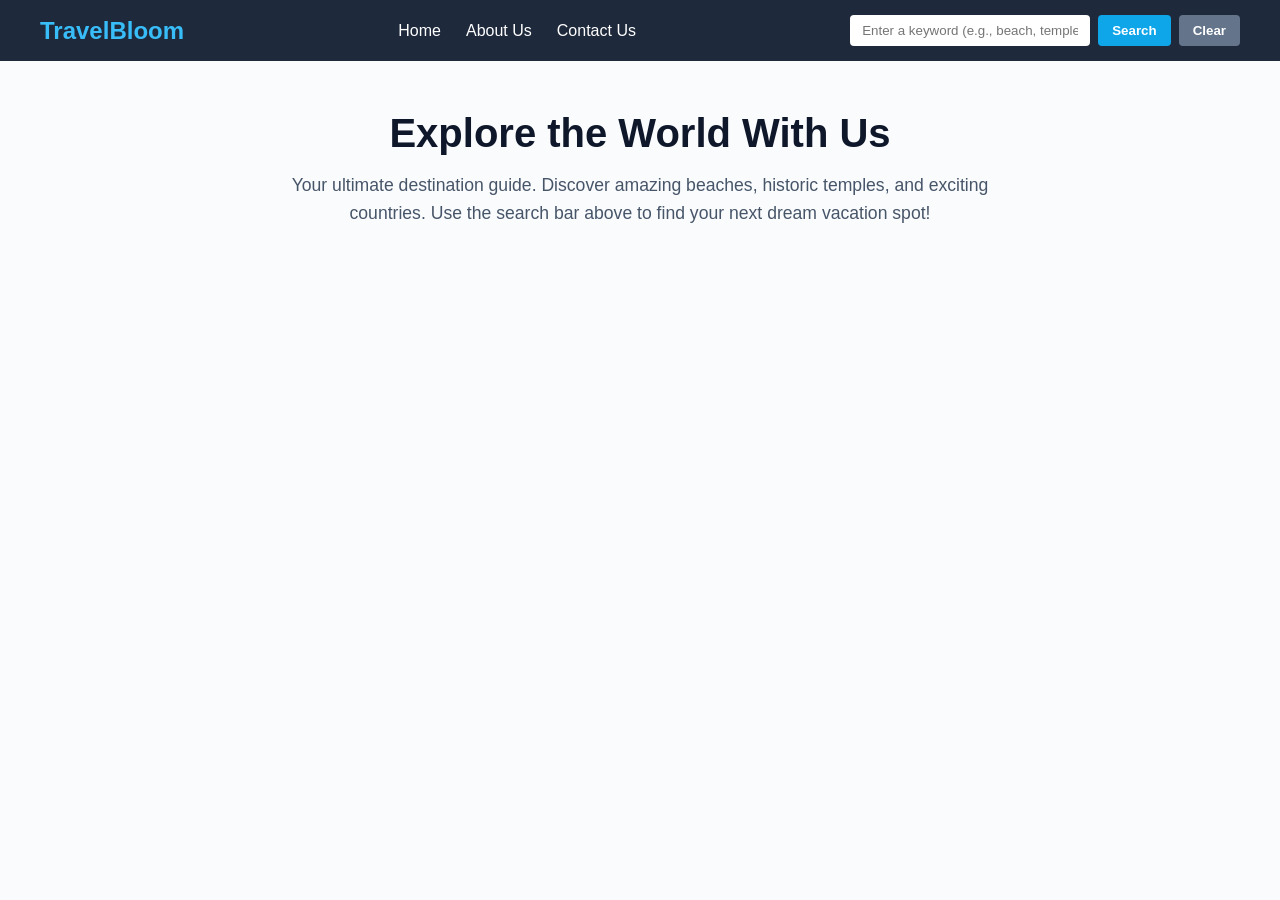
<file: index.html>
<!DOCTYPE html>
<html lang="en">
<head>
    <meta charset="UTF-8">
    <meta name="viewport" content="width=device-width, initial-scale=1.0">
    <title>Travel Recommendation App</title>
    <link rel="stylesheet" href="travel_recommendation.css">
</head>
<body>
    <nav class="navbar">
        <div class="logo">TravelBloom</div>
        <ul class="nav-links">
            <li><a href="index.html">Home</a></li>
            <li><a href="about_us.html">About Us</a></li>
            <li><a href="contact_us.html">Contact Us</a></li>
        </ul>
        <div class="search-container">
            <input type="text" id="searchInput" placeholder="Enter a keyword (e.g., beach, temple, Japan)">
            <button id="searchBtn">Search</button>
            <button id="clearBtn">Clear</button>
        </div>
    </nav>

    <main class="home-container">
        <div class="intro-section">
            <h1>Explore the World With Us</h1>
            <p>Your ultimate destination guide. Discover amazing beaches, historic temples, and exciting countries. Use the search bar above to find your next dream vacation spot!</p>
        </div>
        
        <div id="result" class="results-container"></div>
    </main>

    <script src="travel_recommendation.js"></script>
</body>
</html>
</file>
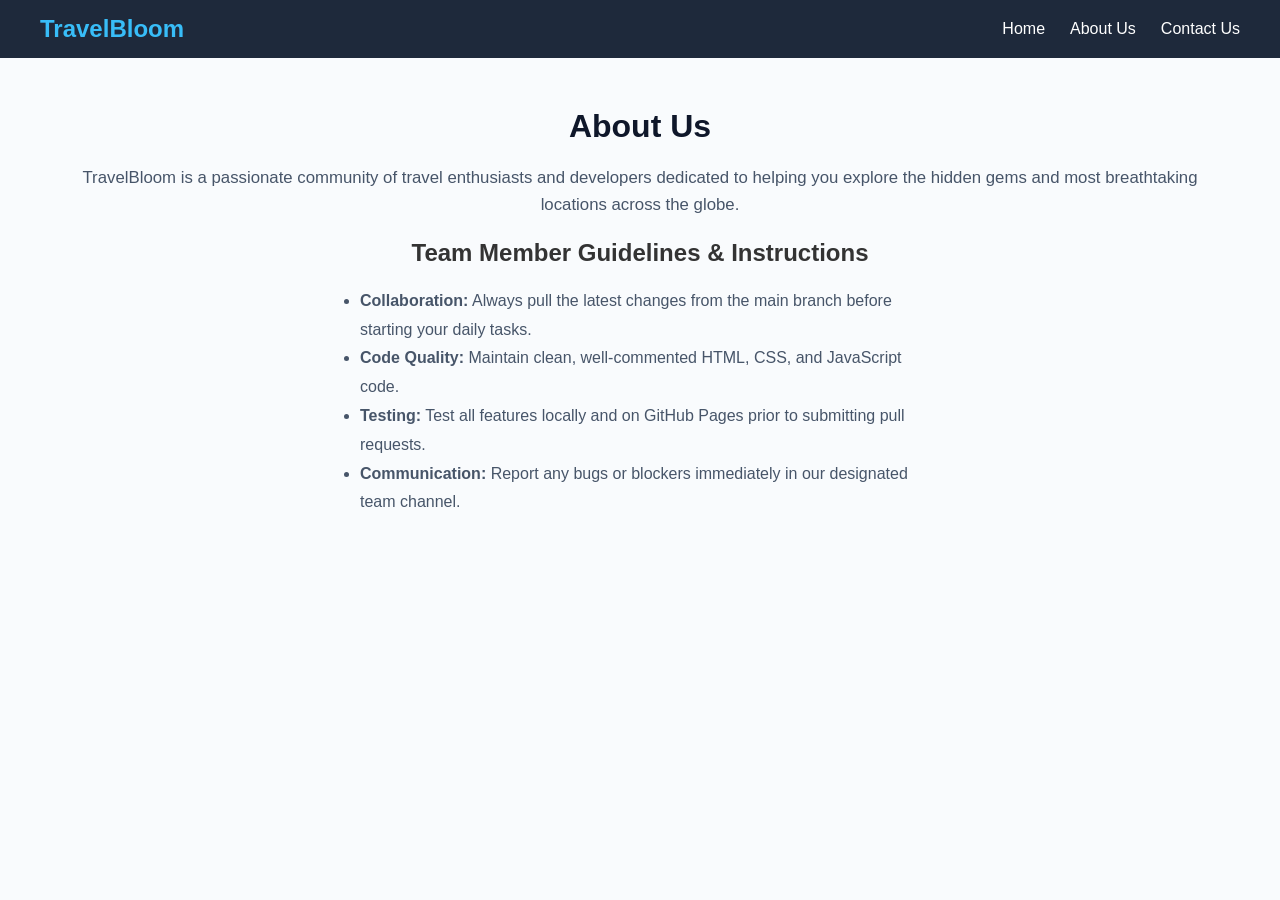
<file: about_us.html>
<!DOCTYPE html>
<html lang="en">
<head>
    <meta charset="UTF-8">
    <meta name="viewport" content="width=device-width, initial-scale=1.0">
    <title>About Us - TravelBloom</title>
    <link rel="stylesheet" href="travel_recommendation.css">
</head>
<body>
    <nav class="navbar">
        <div class="logo">TravelBloom</div>
        <ul class="nav-links">
            <li><a href="index.html">Home</a></li>
            <li><a href="about_us.html">About Us</a></li>
            <li><a href="contact_us.html">Contact Us</a></li>
        </ul>
    </nav>

    <main class="page-container">
        <h1>About Us</h1>
        <p>TravelBloom is a passionate community of travel enthusiasts and developers dedicated to helping you explore the hidden gems and most breathtaking locations across the globe.</p>
        
        <h2>Team Member Guidelines & Instructions</h2>
        <ul class="guidelines-list">
            <li><strong>Collaboration:</strong> Always pull the latest changes from the main branch before starting your daily tasks.</li>
            <li><strong>Code Quality:</strong> Maintain clean, well-commented HTML, CSS, and JavaScript code.</li>
            <li><strong>Testing:</strong> Test all features locally and on GitHub Pages prior to submitting pull requests.</li>
            <li><strong>Communication:</strong> Report any bugs or blockers immediately in our designated team channel.</li>
        </ul>
    </main>
</body>
</html>
</file>
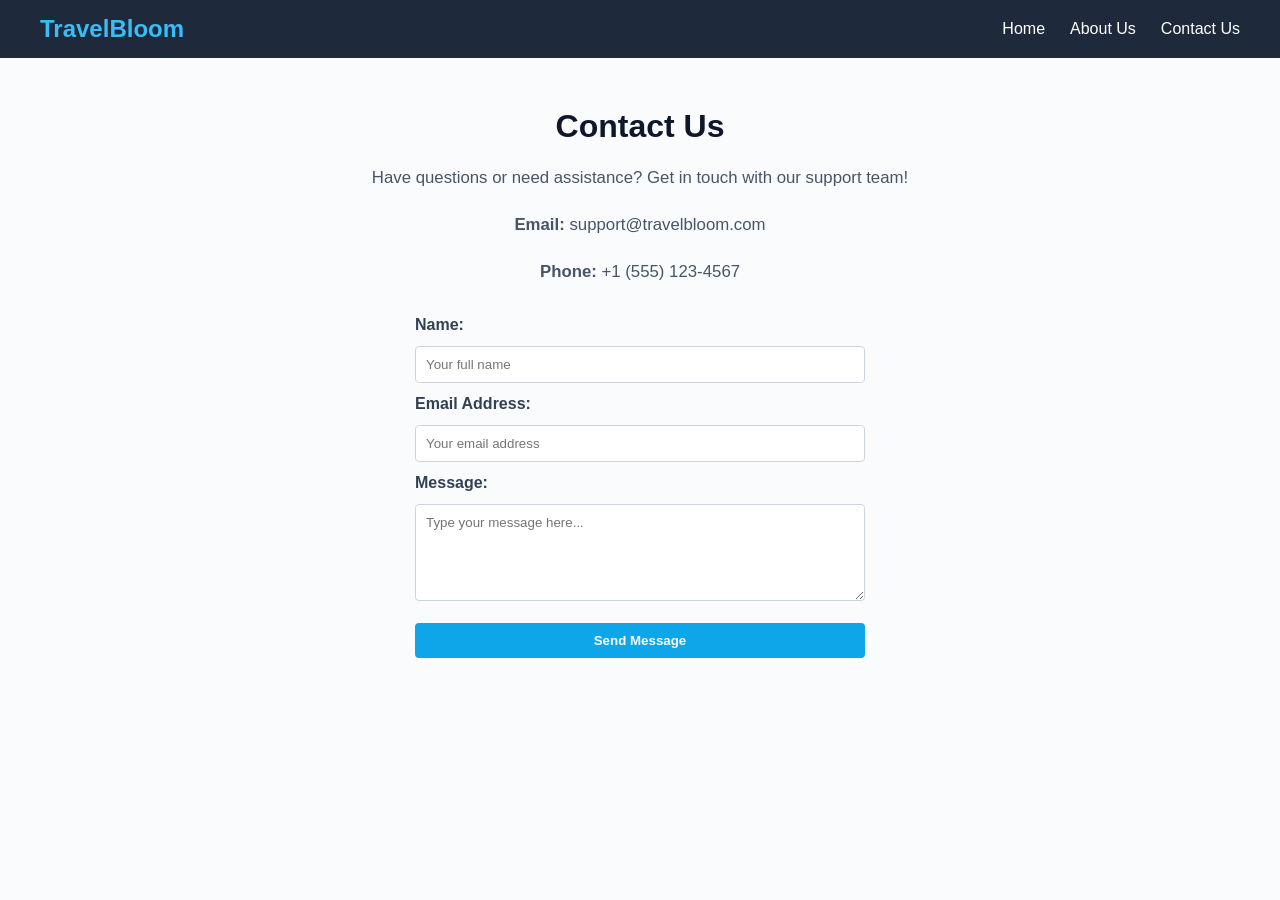
<file: contact_us.html>
<!DOCTYPE html>
<html lang="en">
<head>
    <meta charset="UTF-8">
    <meta name="viewport" content="width=device-width, initial-scale=1.0">
    <title>Contact Us - TravelBloom</title>
    <link rel="stylesheet" href="travel_recommendation.css">
</head>
<body>
    <nav class="navbar">
        <div class="logo">TravelBloom</div>
        <ul class="nav-links">
            <li><a href="index.html">Home</a></li>
            <li><a href="about_us.html">About Us</a></li>
            <li><a href="contact_us.html">Contact Us</a></li>
        </ul>
    </nav>

    <main class="page-container">
        <h1>Contact Us</h1>
        <p>Have questions or need assistance? Get in touch with our support team!</p>
        
        <div class="contact-info">
            <p><strong>Email:</strong> support@travelbloom.com</p>
            <p><strong>Phone:</strong> +1 (555) 123-4567</p>
        </div>

        <form class="contact-form" onsubmit="event.preventDefault(); alert('Thank you for your message! We will get back to you soon.');">
            <label for="name">Name:</label>
            <input type="text" id="name" name="name" required placeholder="Your full name">
            
            <label for="email">Email Address:</label>
            <input type="email" id="email" name="email" required placeholder="Your email address">
            
            <label for="message">Message:</label>
            <textarea id="message" name="message" rows="5" required placeholder="Type your message here..."></textarea>
            
            <button type="submit" class="submit-btn">Send Message</button>
        </form>
    </main>
</body>
</html>
</file>
<file: travel_recommendation.css>
* {
    margin: 0;
    padding: 0;
    box-sizing: border-box;
    font-family: 'Segoe UI', Tahoma, Geneva, Verdana, sans-serif;
}

body {
    background-color: #f9fbfd;
    color: #333;
}

.navbar {
    display: flex;
    justify-content: space-between;
    align-items: center;
    background-color: #1e293b;
    padding: 15px 40px;
    color: white;
}

.logo {
    font-size: 1.5rem;
    font-weight: bold;
    color: #38bdf8;
}

.nav-links {
    list-style: none;
    display: flex;
    gap: 25px;
}

.nav-links a {
    color: white;
    text-decoration: none;
    font-weight: 500;
    transition: color 0.2s;
}

.nav-links a:hover {
    color: #38bdf8;
}

.search-container {
    display: flex;
    gap: 8px;
}

.search-container input {
    padding: 8px 12px;
    border-radius: 4px;
    border: none;
    width: 240px;
    outline: none;
}

.search-container button {
    padding: 8px 14px;
    border: none;
    border-radius: 4px;
    cursor: pointer;
    font-weight: 600;
}

#searchBtn {
    background-color: #0ea5e9;
    color: white;
}

#searchBtn:hover {
    background-color: #0284c7;
}

#clearBtn {
    background-color: #64748b;
    color: white;
}

#clearBtn:hover {
    background-color: #475569;
}

.home-container, .page-container {
    padding: 50px 20px;
    max-width: 1200px;
    margin: 0 auto;
    text-align: center;
}

.intro-section h1 {
    font-size: 2.5rem;
    margin-bottom: 15px;
    color: #0f172a;
}

.intro-section p {
    font-size: 1.1rem;
    color: #475569;
    max-width: 700px;
    margin: 0 auto;
    line-height: 1.6;
}

.results-container {
    display: flex;
    justify-content: center;
    gap: 30px;
    flex-wrap: wrap;
    margin-top: 40px;
}

.result-card {
    background: white;
    border-radius: 8px;
    overflow: hidden;
    width: 320px;
    box-shadow: 0 4px 12px rgba(0, 0, 0, 0.08);
    text-align: left;
    transition: transform 0.2s;
}

.result-card:hover {
    transform: translateY(-5px);
}

.result-card img {
    width: 100%;
    height: 200px;
    object-fit: cover;
}

.card-content {
    padding: 20px;
}

.card-content h3 {
    font-size: 1.25rem;
    margin-bottom: 10px;
    color: #1e293b;
}

.card-content p {
    font-size: 0.95rem;
    color: #64748b;
    margin-bottom: 15px;
    line-height: 1.4;
}

.visit-btn {
    background-color: #10b981;
    color: white;
    border: none;
    padding: 8px 16px;
    border-radius: 4px;
    cursor: pointer;
    font-weight: 600;
}

.visit-btn:hover {
    background-color: #059669;
}

.page-container h1 {
    font-size: 2rem;
    margin-bottom: 20px;
    color: #0f172a;
}

.page-container p {
    font-size: 1.05rem;
    color: #475569;
    line-height: 1.6;
    margin-bottom: 20px;
}

.guidelines-list {
    text-align: left;
    max-width: 600px;
    margin: 20px auto 0;
    padding-left: 20px;
    color: #475569;
    line-height: 1.8;
}

.contact-info {
    margin-bottom: 30px;
    color: #334155;
}

.contact-form {
    display: flex;
    flex-direction: column;
    max-width: 450px;
    margin: 0 auto;
    text-align: left;
    gap: 12px;
}

.contact-form label {
    font-weight: 600;
    color: #334155;
}

.contact-form input, .contact-form textarea {
    padding: 10px;
    border: 1px solid #cbd5e1;
    border-radius: 4px;
    outline: none;
}

.contact-form input:focus, .contact-form textarea:focus {
    border-color: #0ea5e9;
}

.submit-btn {
    background-color: #0ea5e9;
    color: white;
    border: none;
    padding: 10px;
    border-radius: 4px;
    cursor: pointer;
    font-weight: 600;
    margin-top: 10px;
}

.submit-btn:hover {
    background-color: #0284c7;
}

.no-result {
    color: #e11d48;
    font-weight: 600;
    margin-top: 20px;
}
</file>
